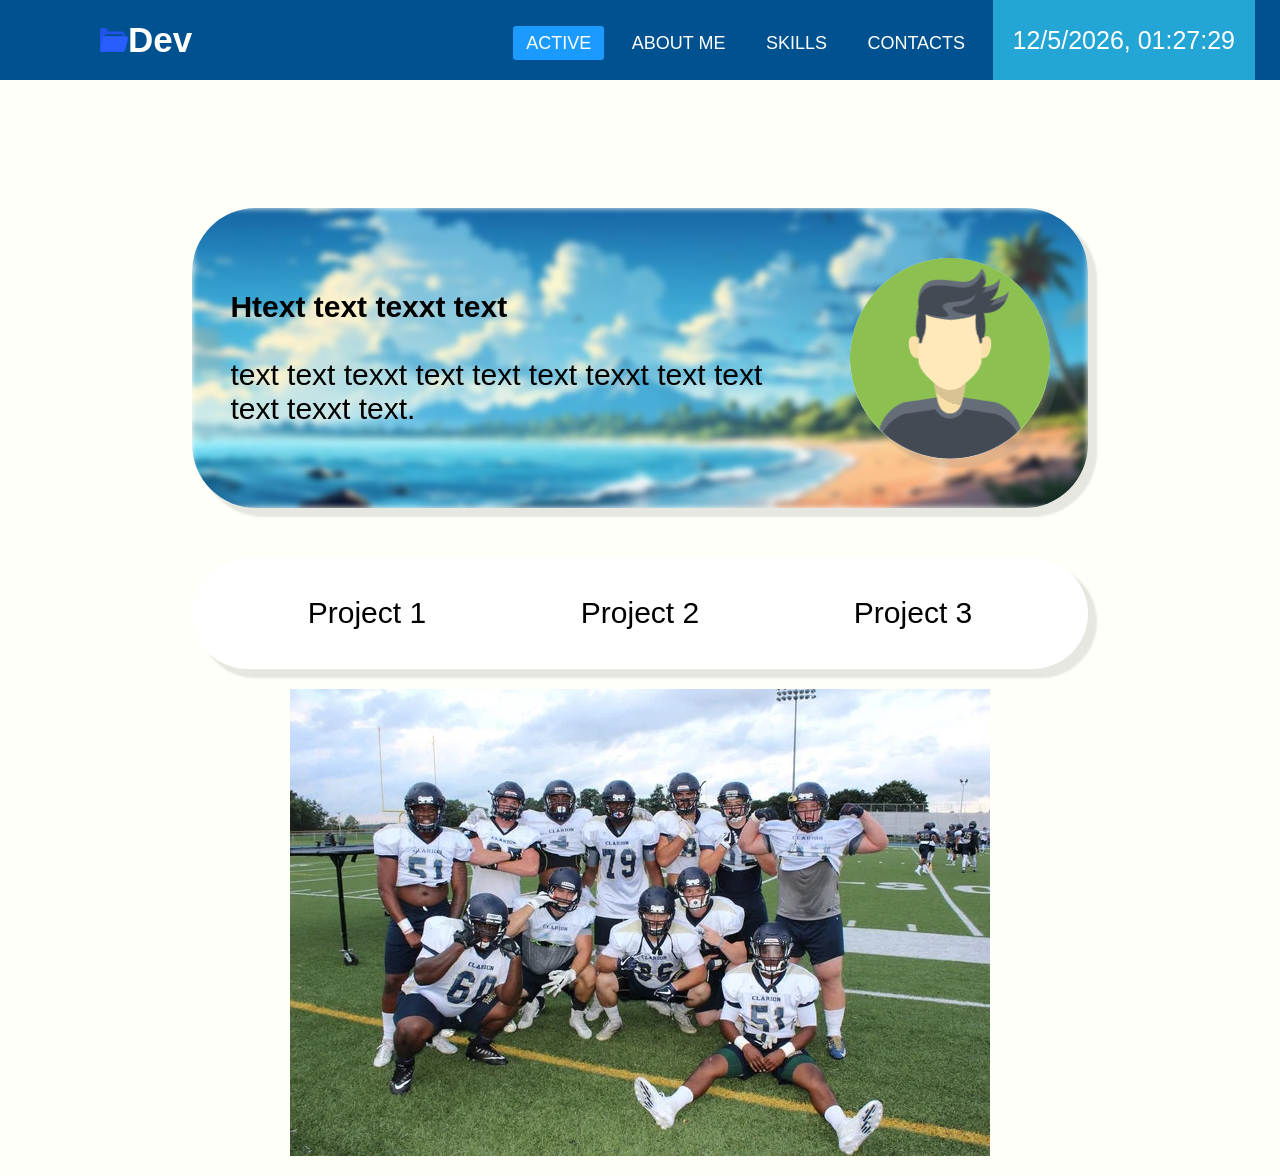
<file: index.html>
<html lang="en">
<head>
    <meta charset="UTF-8">
    <meta name="viewport" content="width=device-width, initial-scale=1.0">
    <title>Portfolio</title>
    <!-- <script src="bg.js"></script> particles  -->
    <script src="date_time.js"></script> <!-- time  -->
    <link rel="stylesheet" href="style.css"/>
    <link rel="stylesheet" href="style_media.css"/>
    <link rel="shortcut icon" href="./img/logo_t.ico" type="image/png" >
    <link rel="stylesheet" href="https://cdnjs.cloudflare.com/ajax/libs/font-awesome/5.15.3/css/all.min.css"/>
</head>
<body>
    <!-- <div id="particles-js"></div> -->
    <header>

        <nav>
            <input type="checkbox" id="check">
            <label for="check" class="checkbtn">
                <i class="fas fa-bars"></i>
            </label>
            <label class="logo"><img class="logo_img" src="./img/title_n.png" width="20px"/><span class="text_logo">Dev</span></label>
            <ul>
                <li><a class="active" href="#">Active</a></li>
                <li><a href="#">About me</a></li>
                <li><a href="#">Skills</a></li>
                <li><a href="#">Contacts</a></li>
                <li class="date_time"></li>
            </ul>
        </nav>
    </header>

    <main>
        <div id="info">
            <div id="AboutInfo">
                <p class="text_info"><b>Htext text texxt text</b><br><br>
                <span >text text texxt text</span>
                text text texxt text
                text text texxt text.</p>
                <img class="Abimg" src="./img/avatar.png"/>
            </div>
        </div>

        <div class="projects">
            <div id="inside_pr">
                <a href="">Project 1</a>
                <a href="">Project 2</a>
                <a href="">Project 3</a>
            </div>
            
        </div>

    </main>

    <footer class="down">
        <div class="zoom">
            <img src="./img/group-photo.jpg" alt="Group Photo">
            <div class="text-overlay">Ваша реклама =)</div>
        </div>
        
    </footer>
</body>


</html>
</file>
<file: style.css>
*{
    padding: 0;
    margin: 0;
    text-decoration: none;
    list-style: none;
    box-sizing: border-box;
}
body {
    margin: 0;
    padding: 0;
    font-family: 'Segoe UI', Tahoma, Geneva, Verdana, sans-serif;
    /* overflow: hidden; Prevent particles from overflowing */
}

body{
background-color: rgba(255, 255, 247, 0.742);
}

#particles-js {
    position: fixed;
    width: 100%;
    height: 100%;
    top: 0;
    left: 0;
    z-index: -1 ; /* Set z-index to -1 to position it behind other elements */
    background: linear-gradient(45deg, #ee7752, #e73c7e, #23a6d5, #23d5ab);
}

.date_time{
    background-color: #23a6d5;
    font-size: 25px;
    color: white;
    padding: 0 20px;
}
/*body{
    background: url(img/bg4.jpg_large) no-repeat;
    background-size: cover;
    height: calc(100vh - 80px); 
     background: #3890d3; 
}*/
/* body{
    font-family: 'Times New Roman', Times, serif;
} !!!IMAGE BACKGROUND!!!*/

/*
body {
    margin: 0;
    padding: 0;
    font-family: 'Segoe UI', Tahoma, Geneva, Verdana, sans-serif;
    background: linear-gradient(45deg, #ee7752, #e73c7e, #23a6d5, #23d5ab);
    background-size: 400% 400%;
    animation: gradientAnimation 15s infinite alternate;
}

@keyframes gradientAnimation {
    0% {
        background-position: 0% 0%;
    }
    100% {
        background-position: 100% 100%;
}}  '''Gradient BG'''*/
nav {
    background: #00518f;
    height: 80px;
    width: 100%;
}

label.logo{
    color:  white;
    font-size: 35px;
    line-height: 80px;
    padding: 0 100px;
    font-weight: bold;
}
.logo_img{
    width: 28px;
}
nav ul{
    float: right;
    margin-right: 20px;

}
nav ul li{
    display: inline-block;
    line-height: 80px;
    margin: 0 5px;
}
nav ul li a {
    color: white;
    font-size: 18px;
    text-transform: uppercase;
    padding: 7px 13px;
    border-radius: 3px;
}
a.active, ul a:hover{
    background: #1b9bff;
    transition: .5s;
}

.checkbtn{
    margin-top: 25px;
    font-size: 30px;
    color: white;
    float: right;
    line-height: 80px;
    margin-right: 40px;
    cursor: pointer;
    display: none;
  }

  #check{
    display: none;
  }

/* MAIN */

main {
    margin-top: 10vw;   
    font-size: 30px;
}

#AboutInfo {
    position: relative; /* important for bg*/
    display: flex;
    justify-content: center;
    align-items: center;
    width: 70%;
    height: 300px;   /* important for bg*/
    padding: 3vw;
    border-radius: 5vw;
    box-shadow: 8px 8px 2px 1px rgba(137, 137, 137, 0.2);
    z-index: 2;      /* important for bg*/
    overflow: hidden;    /* important for bg*/
}

#AboutInfo::before{
    content: "";  /* important for bg*/
    position: absolute;
    z-index: -1;
    background-image: url(img/horizontal-wide-illustration-picturesque-part-seacoast_969005-6.jpg);
    background-size: cover;
    background-repeat: no-repeat;
    background-position: center;
    top: 0;
    left: 0;
    width: 100%;
    height: 100%;
    filter: blur(3px);
    
}

#info{
display: flex;
justify-content: center;
}

.Abimg {
    margin-left: 5vw;
    box-shadow: 8px 8px 2px 1px rgba(137, 137, 137, 0.2);
    border-radius: 50%;
    
    object-fit: contain;
    
}

.projects{
    display: flex;
    justify-content: center;
    margin-top: 50px;

}

#inside_pr{
    display: flex;
    justify-content: space-around;
    align-items: center;
    background: white;
    width: 70%;
    padding: 3vw;
    border-radius: 5vw;
    box-shadow: 8px 8px 2px 1px rgba(137, 137, 137, 0.2);
}

#inside_pr a{
    text-decoration: none;
    color: black;
}


@media (max-width: 952px){
    label.logo{
        font-size: 30px;
        padding-left: 50px;
    }
    .logo_img{
        width: 23px;
    }
    nav ul li a {
        font-size: 16px;
    }
}

@media (max-width: 858px){

    
    .checkbtn{
        display: block;
    }

    ul{
        z-index: 3;
        position: fixed;
        width: 100%;
        height: 100vh;
        background-image: url(img/blues.jpg);
        background-position: left;
        background-repeat: repeat-y repeat-x;
        top: 80px;
        left: -100%;
        text-align: center;
        transition: all .5s;

    }
    nav ul li{
        display: block;
        margin: 50px 0;
        line-height: 30px;
    }
    nav ul li a{
        font-size: 20px;
    }
    a:hover, a.active{
        background: none;
        color: #0082e6;
    }
    #check:checked ~ ul{
        left:0;
    }
    .logo_img{
        width: 23px;
    }
}
@media (max-width: 300px){
    .logo_img{
        width: 32px;
    }
    nav ul li a {
        font-size: 16px;
    }
}

    /* section{
        background: url(bg1.jpg) no-repeat;
        background-size: cover;
        height: calc(100vh - 80px);
      } */


.time {
    padding: 20px;
    background-color: #23a6d5;
}

.down{
    margin: 20px;
    display: flex;
    justify-content: center;
    align-items: center;
}

/* My appear-text on a card */
.zoom {
    position: relative;
    overflow: hidden;
}

.zoom img {
    width: 100%;
    height: auto;
    transition: transform 0.7s ease-in-out;
}

.text-overlay {
    position: absolute;
    top: 50%;
    left: 50%;
    transform: translate(-50%, -50%);
    color: rgb(231, 231, 231); /* Adjust text color as needed */
    background-color: rgba(48, 48, 48, 0.567);
    padding: 20px;
    font-size: 35px; /* Adjust text size as needed */
    opacity: 0;
    font-weight: bold;
    transition: all 0.7s ease-in-out;
}

.zoom:hover img {
    transform: scale(1.25);
    opacity: 0.7;
}

.zoom:hover .text-overlay {
    opacity: 1;
}
</file>
<file: style_media.css>
@media screen and (max-width: 550px) {
    .text_info{
        font-size: 15px;
    }

    .Abimg{
        width: 100px;
    }

    .text_logo{
        display: none;
    }
    .projects{
        font-size: 15px;
    }
}
</file>
